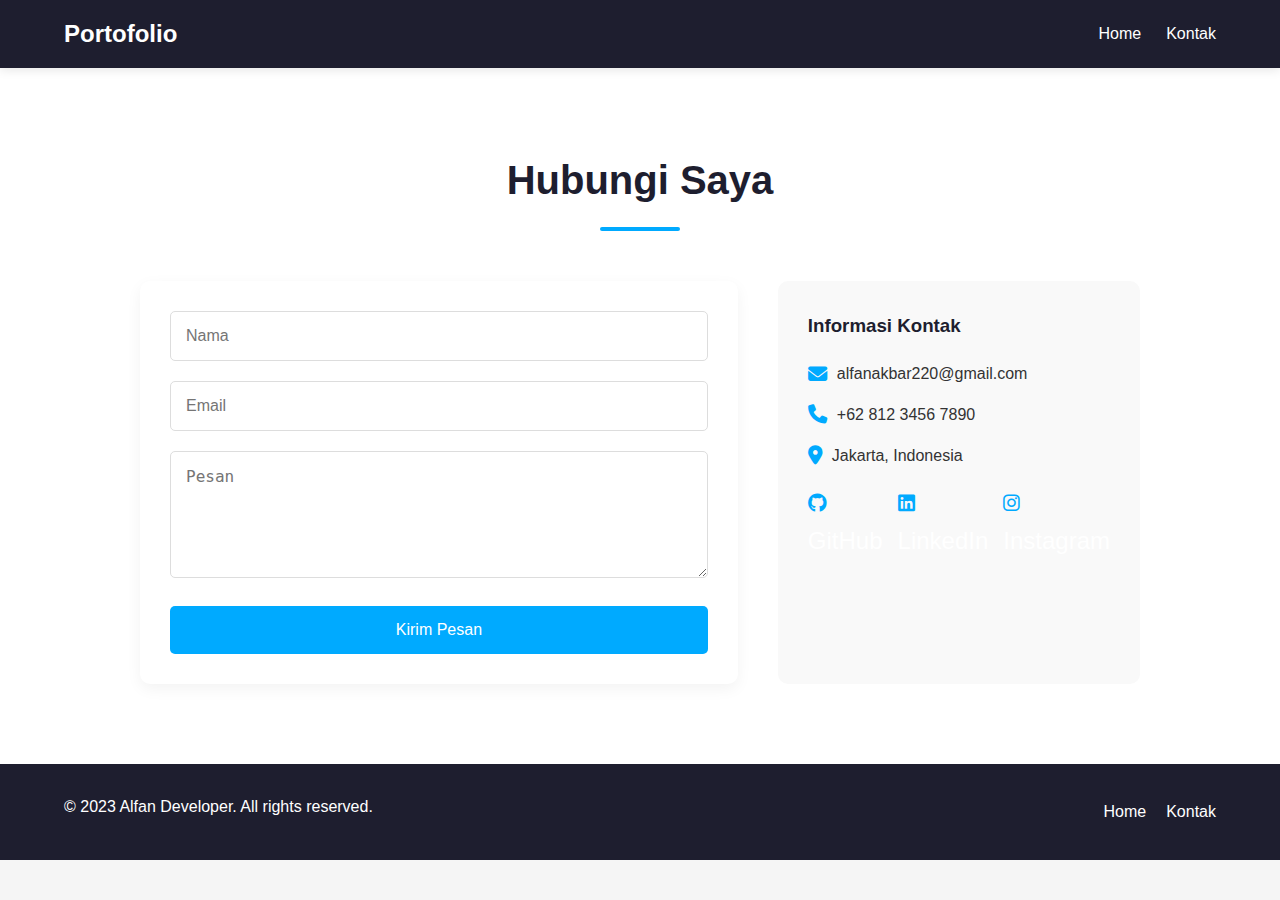
<file: kontak.html>
<!DOCTYPE html>
<html lang="id">
<head>
  <meta charset="UTF-8">
  <meta name="viewport" content="width=device-width, initial-scale=1.0">
  <title>Kontak - Portofolio Alfan</title>
  <link rel="stylesheet" href="css/style.css">
  <link rel="stylesheet" href="https://cdnjs.cloudflare.com/ajax/libs/font-awesome/6.4.0/css/all.min.css">
</head>
<body>
  <!-- Navbar -->
  <header class="navbar">
    <div class="container">
      <h1 class="logo">Portofolio</h1>
      <button class="menu-toggle" id="menu-toggle">&#9776;</button>
      <nav class="nav-menu" id="nav-menu">
        <a href="index.html">Home</a>
        <a href="kontak.html" class="active">Kontak</a>
      </nav>
    </div>
  </header>

  <!-- Kontak Section -->
  <section class="section">
    <div class="container">
      <h2 class="section-title">Hubungi Saya</h2>
      <div class="contact-container">
        <form id="formKontak">
          <input type="text" placeholder="Nama" required>
          <input type="email" placeholder="Email" required>
          <textarea placeholder="Pesan" rows="5" required></textarea>
          <button type="submit">Kirim Pesan</button>
        </form>
        <div class="contact-info">
          <h3>Informasi Kontak</h3>
          <p><i class="fas fa-envelope"></i> alfanakbar220@gmail.com</p>
          <p><i class="fas fa-phone"></i> +62 812 3456 7890</p>
          <p><i class="fas fa-map-marker-alt"></i> Jakarta, Indonesia</p>
          
          <div class="social-links">
            <a href="https://github.com/AlfanAHS" target="_blank"><i class="fab fa-github"></i> GitHub</a>
            <a href="https://www.linkedin.com/in/alfan-akbar-halim-syakur-131a331b4/" target="_blank"><i class="fab fa-linkedin"></i> LinkedIn</a>
            <a href="https://www.instagram.com/" target="_blank"><i class="fab fa-instagram"></i> Instagram</a>
          </div>
        </div>
      </div>
    </div>
  </section>

  <!-- Footer -->
  <footer class="footer">
    <div class="container">
      <div class="footer-content">
        <p>&copy; 2023 Alfan Developer. All rights reserved.</p>
        <div class="footer-links">
          <a href="index.html">Home</a>
          <a href="kontak.html">Kontak</a>
        </div>
      </div>
    </div>
  </footer>

  <script src="js/script.js"></script>
</body>
</html>
</file>
<file: css/style.css>
/* Reset dan dasar */
* {
  margin: 0;
  padding: 0;
  box-sizing: border-box;
}

body {
  font-family: 'Segoe UI', Tahoma, Geneva, Verdana, sans-serif;
  line-height: 1.6;
  background-color: #f5f5f5;
  color: #333;
}

a {
  text-decoration: none;
  color: inherit;
}

/* Container */
.container {
  width: 90%;
  max-width: 1200px;
  margin: 0 auto;
}

/* Tombol menu (sembunyi saat besar) */
.menu-toggle {
  display: none;
  background: none;
  border: none;
  font-size: 28px;
  color: white;
  cursor: pointer;
}

/* Navbar */
.navbar {
  background-color: #1e1e2f;
  color: white;
  padding: 15px 0;
  position: sticky;
  top: 0;
  z-index: 1000;
  box-shadow: 0 2px 10px rgba(0,0,0,0.1);
}

.navbar .container {
  display: flex;
  justify-content: space-between;
  align-items: center;
}

.logo {
  font-size: 1.5rem;
  font-weight: bold;
  color: #fff;
}

.nav-menu {
  display: flex;
}

.nav-menu a {
  margin-left: 25px;
  color: white;
  font-weight: 500;
  transition: color 0.3s ease;
  position: relative;
}

.nav-menu a:hover {
  color: #00aaff;
}

.nav-menu a::after {
  content: '';
  position: absolute;
  width: 0;
  height: 2px;
  bottom: -5px;
  left: 0;
  background-color: #00aaff;
  transition: width 0.3s ease;
}

.nav-menu a:hover::after {
  width: 100%;
}

/* Profil */
.profil {
  background: linear-gradient(135deg, #667eea 0%, #764ba2 100%);
  padding: 80px 0;
  color: white;
}

.profil-content {
  display: flex;
  flex-direction: column;
  align-items: center;
  gap: 40px;
}

.profil-text {
  text-align: center;
  max-width: 600px;
}

.profil-text h2 {
  font-size: 2.5rem;
  margin-bottom: 15px;
}

.profil-text p {
  font-size: 1.1rem;
  margin-bottom: 25px;
  line-height: 1.8;
}

.social-links {
  display: flex;
  justify-content: center;
  gap: 15px;
  margin-bottom: 25px;
}

.social-links a {
  color: white;
  font-size: 1.5rem;
  transition: transform 0.3s ease;
}

.social-links a:hover {
  transform: translateY(-3px);
  color: #00aaff;
}

.btn {
  background-color: #00aaff;
  color: white;
  padding: 12px 30px;
  border-radius: 30px;
  display: inline-block;
  transition: all 0.3s ease;
  font-weight: 500;
  border: 2px solid transparent;
}

.btn:hover {
  background-color: transparent;
  border-color: white;
  transform: translateY(-3px);
  box-shadow: 0 5px 15px rgba(0,0,0,0.1);
}

.profil-image img {
  width: 200px;
  height: 200px;
  border-radius: 50%;
  object-fit: cover;
  border: 5px solid rgba(255,255,255,0.2);
  box-shadow: 0 10px 30px rgba(0,0,0,0.2);
}

/* Section umum */
.section {
  padding: 80px 0;
  background-color: #fff;
}

.section-title {
  text-align: center;
  font-size: 2.5rem;
  margin-bottom: 50px;
  color: #1e1e2f;
  position: relative;
}

.section-title::after {
  content: '';
  display: block;
  width: 80px;
  height: 4px;
  background: #00aaff;
  margin: 15px auto;
  border-radius: 2px;
}

/* Tentang Saya */
.about-content {
  display: flex;
  flex-direction: column;
  gap: 40px;
}

.about-text {
  text-align: center;
  max-width: 800px;
  margin: 0 auto;
}

.about-text p {
  margin-bottom: 20px;
  line-height: 1.8;
  font-size: 1.1rem;
}

.skills {
  text-align: center;
}

.skills h3 {
  margin-bottom: 20px;
  font-size: 1.5rem;
  color: #1e1e2f;
}

.skill-tags {
  display: flex;
  flex-wrap: wrap;
  justify-content: center;
  gap: 10px;
}

.skill-tags span {
  background-color: #e0e0e0;
  padding: 8px 15px;
  border-radius: 20px;
  font-size: 0.9rem;
  color: #333;
}

/* Portofolio */
.portfolio-grid {
  display: grid;
  grid-template-columns: repeat(auto-fill, minmax(300px, 1fr));
  gap: 30px;
  margin-top: 40px;
}

.portfolio-item {
  background-color: #fff;
  border-radius: 10px;
  overflow: hidden;
  box-shadow: 0 5px 15px rgba(0,0,0,0.1);
  transition: all 0.3s ease;
  border: 1px solid #eee;
}

.portfolio-item:hover {
  transform: translateY(-10px);
  box-shadow: 0 15px 30px rgba(0,0,0,0.15);
}

.portfolio-item img {
  width: 100%;
  height: 200px;
  object-fit: cover;
  display: block;
}

.portfolio-item h3 {
  padding: 20px 20px 10px;
  color: #1e1e2f;
  font-size: 1.2rem;
}

.portfolio-item p {
  padding: 0 20px;
  color: #666;
  margin-bottom: 20px;
  font-size: 0.95rem;
}

/* Tombol Detail */
.btn-detail {
  background-color: #00aaff;
  color: white;
  border: none;
  padding: 10px 20px;
  border-radius: 5px;
  cursor: pointer;
  margin: 0 20px 20px;
  transition: all 0.3s ease;
  display: inline-block;
  font-weight: 500;
}

.btn-detail:hover {
  background-color: #0088cc;
  transform: translateY(-2px);
}

/* Kontak */
.contact-container {
  display: flex;
  flex-direction: column;
  gap: 40px;
  max-width: 1000px;
  margin: 0 auto;
}

form {
  background: #fff;
  padding: 30px;
  border-radius: 10px;
  box-shadow: 0 5px 15px rgba(0,0,0,0.05);
}

form input,
form textarea {
  width: 100%;
  padding: 15px;
  margin-bottom: 20px;
  border-radius: 5px;
  border: 1px solid #ddd;
  font-size: 1rem;
  transition: border-color 0.3s ease;
}

form input:focus,
form textarea:focus {
  border-color: #00aaff;
  outline: none;
}

form button {
  width: 100%;
  padding: 15px;
  background-color: #00aaff;
  color: white;
  border: none;
  border-radius: 5px;
  cursor: pointer;
  font-size: 1rem;
  font-weight: 500;
  transition: all 0.3s ease;
}

form button:hover {
  background-color: #0088cc;
  transform: translateY(-2px);
}

.contact-info {
  background: #f9f9f9;
  padding: 30px;
  border-radius: 10px;
  text-align: center;
}

.contact-info h3 {
  margin-bottom: 20px;
  color: #1e1e2f;
}

.contact-info p {
  margin-bottom: 15px;
  display: flex;
  align-items: center;
  justify-content: center;
  gap: 10px;
}

.contact-info i {
  color: #00aaff;
  font-size: 1.2rem;
}

/* Footer */
.footer {
  background-color: #1e1e2f;
  color: white;
  padding: 30px 0;
}

.footer-content {
  display: flex;
  flex-direction: column;
  align-items: center;
  gap: 20px;
}

.footer p {
  margin-bottom: 10px;
}

.footer-links {
  display: flex;
  gap: 20px;
}

.footer-links a {
  transition: color 0.3s ease;
}

.footer-links a:hover {
  color: #00aaff;
}

/* Modal Styles */
.modal {
  display: none;
  position: fixed;
  z-index: 1000;
  left: 0;
  top: 0;
  width: 100%;
  height: 100%;
  background-color: rgba(0,0,0,0.8);
  overflow: auto;
  animation: fadeIn 0.3s;
}

.modal-content {
  background-color: #fefefe;
  margin: 5% auto;
  padding: 40px;
  border-radius: 10px;
  width: 90%;
  max-width: 700px;
  position: relative;
  box-shadow: 0 5px 30px rgba(0,0,0,0.3);
  text-align: center;
}

.close-modal {
  position: absolute;
  right: 25px;
  top: 15px;
  color: #aaa;
  font-size: 28px;
  font-weight: bold;
  cursor: pointer;
  transition: color 0.3s ease;
}

.close-modal:hover {
  color: #333;
}

#modalImage {
  width: 100%;
  max-height: 400px;
  object-fit: contain;
  margin-bottom: 20px;
  border-radius: 5px;
  box-shadow: 0 5px 15px rgba(0,0,0,0.1);
}

#modalTitle {
  color: #1e1e2f;
  margin-bottom: 15px;
  font-size: 1.8rem;
}

#modalDescription {
  color: #666;
  margin-bottom: 25px;
  line-height: 1.8;
}

.modal-tech {
  margin: 25px 0;
  display: flex;
  justify-content: center;
  flex-wrap: wrap;
  gap: 10px;
}

.tech-tag {
  display: inline-block;
  background-color: #e0e0e0;
  padding: 8px 15px;
  border-radius: 20px;
  font-size: 0.9rem;
  color: #333;
}

.modal-buttons {
  display: flex;
  justify-content: center;
  gap: 15px;
  margin-top: 25px;
}

.btn-modal {
  display: inline-block;
  background-color: #00aaff;
  color: white;
  padding: 12px 25px;
  border-radius: 5px;
  text-decoration: none;
  transition: all 0.3s ease;
  font-weight: 500;
}

.btn-modal:hover {
  background-color: #0088cc;
  transform: translateY(-2px);
  box-shadow: 0 5px 15px rgba(0,0,0,0.1);
}

.btn-code {
  background-color: #1e1e2f;
}

.btn-code:hover {
  background-color: #000;
}

@keyframes fadeIn {
  from {opacity: 0;}
  to {opacity: 1;}
}

/* Responsif */
@media (min-width: 768px) {
  .profil-content {
    flex-direction: row;
    justify-content: space-between;
    text-align: left;
  }

  .profil-text {
    text-align: left;
    flex: 1;
  }

  .social-links {
    justify-content: flex-start;
  }

  .profil-image {
    flex: 1;
    display: flex;
    justify-content: flex-end;
  }

  .about-content {
    flex-direction: row;
    align-items: flex-start;
  }

  .about-text {
    text-align: left;
    flex: 2;
  }

  .skills {
    flex: 1;
    text-align: left;
  }

  .skill-tags {
    justify-content: flex-start;
  }

  .contact-container {
    flex-direction: row;
  }

  form {
    flex: 2;
  }

  .contact-info {
    flex: 1;
    text-align: left;
  }

  .contact-info p {
    justify-content: flex-start;
  }

  .footer-content {
    flex-direction: row;
    justify-content: space-between;
    align-items: center;
  }
}

@media (max-width: 768px) {
  .nav-menu {
    display: none;
    flex-direction: column;
    background-color: #333;
    position: absolute;
    top: 70px;
    right: 20px;
    width: 200px;
    border-radius: 5px;
    padding: 15px;
    box-shadow: 0 5px 15px rgba(0,0,0,0.2);
  }

  .nav-menu.show {
    display: flex;
  }

  .nav-menu a {
    margin: 10px 0;
    padding: 8px 0;
  }

  .menu-toggle {
    display: block;
  }

  .section {
    padding: 60px 0;
  }

  .section-title {
    font-size: 2rem;
    margin-bottom: 30px;
  }

  .modal-content {
    padding: 30px 20px;
  }

  .modal-buttons {
    flex-direction: column;
    gap: 10px;
  }

  .btn-modal {
    width: 100%;
  }
}

@media (max-width: 480px) {
  .profil {
    padding: 60px 0;
  }

  .profil-text h2 {
    font-size: 2rem;
  }

  .portfolio-grid {
    grid-template-columns: 1fr;
  }

  .modal-content {
    width: 95%;
    padding: 25px 15px;
  }
}
</file>
